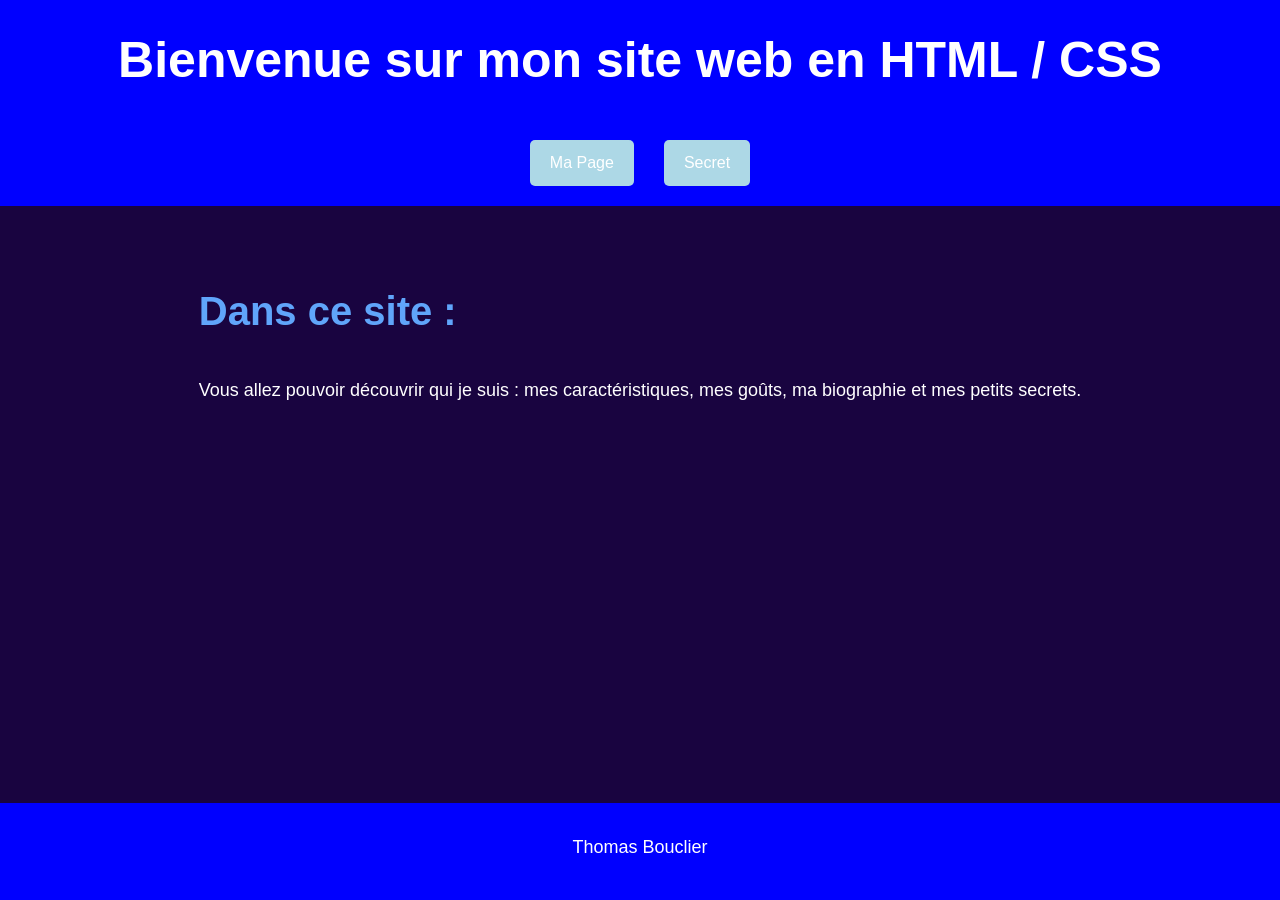
<file: index.html>
<!DOCTYPE html>
<html>
    <head>
        <meta charset="utf-8" />
		<link rel="stylesheet" href="style.css"/>
        <title>Accueil</title>
    </head>
	
	<body>
		<header>
			<h1>Bienvenue sur mon site web en 
			<abbr title="HyperText Markup Language">HTML</abbr>
			/
			<abbr title="Cascading Style Sheets">CSS</abbr></h1>
		</header>
		
		<header>
			<div id="menu">
				<div id="lienmenu">
					<a href="Mapage.html">Ma Page</a>
				</div>
				<div id="lienmenu">
					<a href="Secret.html">Secret</a>
				</div>
			</div>
		</header>
		
		<main>
			<div>
				<h2>Dans ce site :</h2>
				<p>
				Vous allez pouvoir découvrir qui je suis : mes caractéristiques, mes goûts, ma biographie et mes petits secrets.
				</p>
			</div>
		</main>
		
		<footer>
            <p>Thomas Bouclier</p>
        </footer>
		
	</body>
</file>
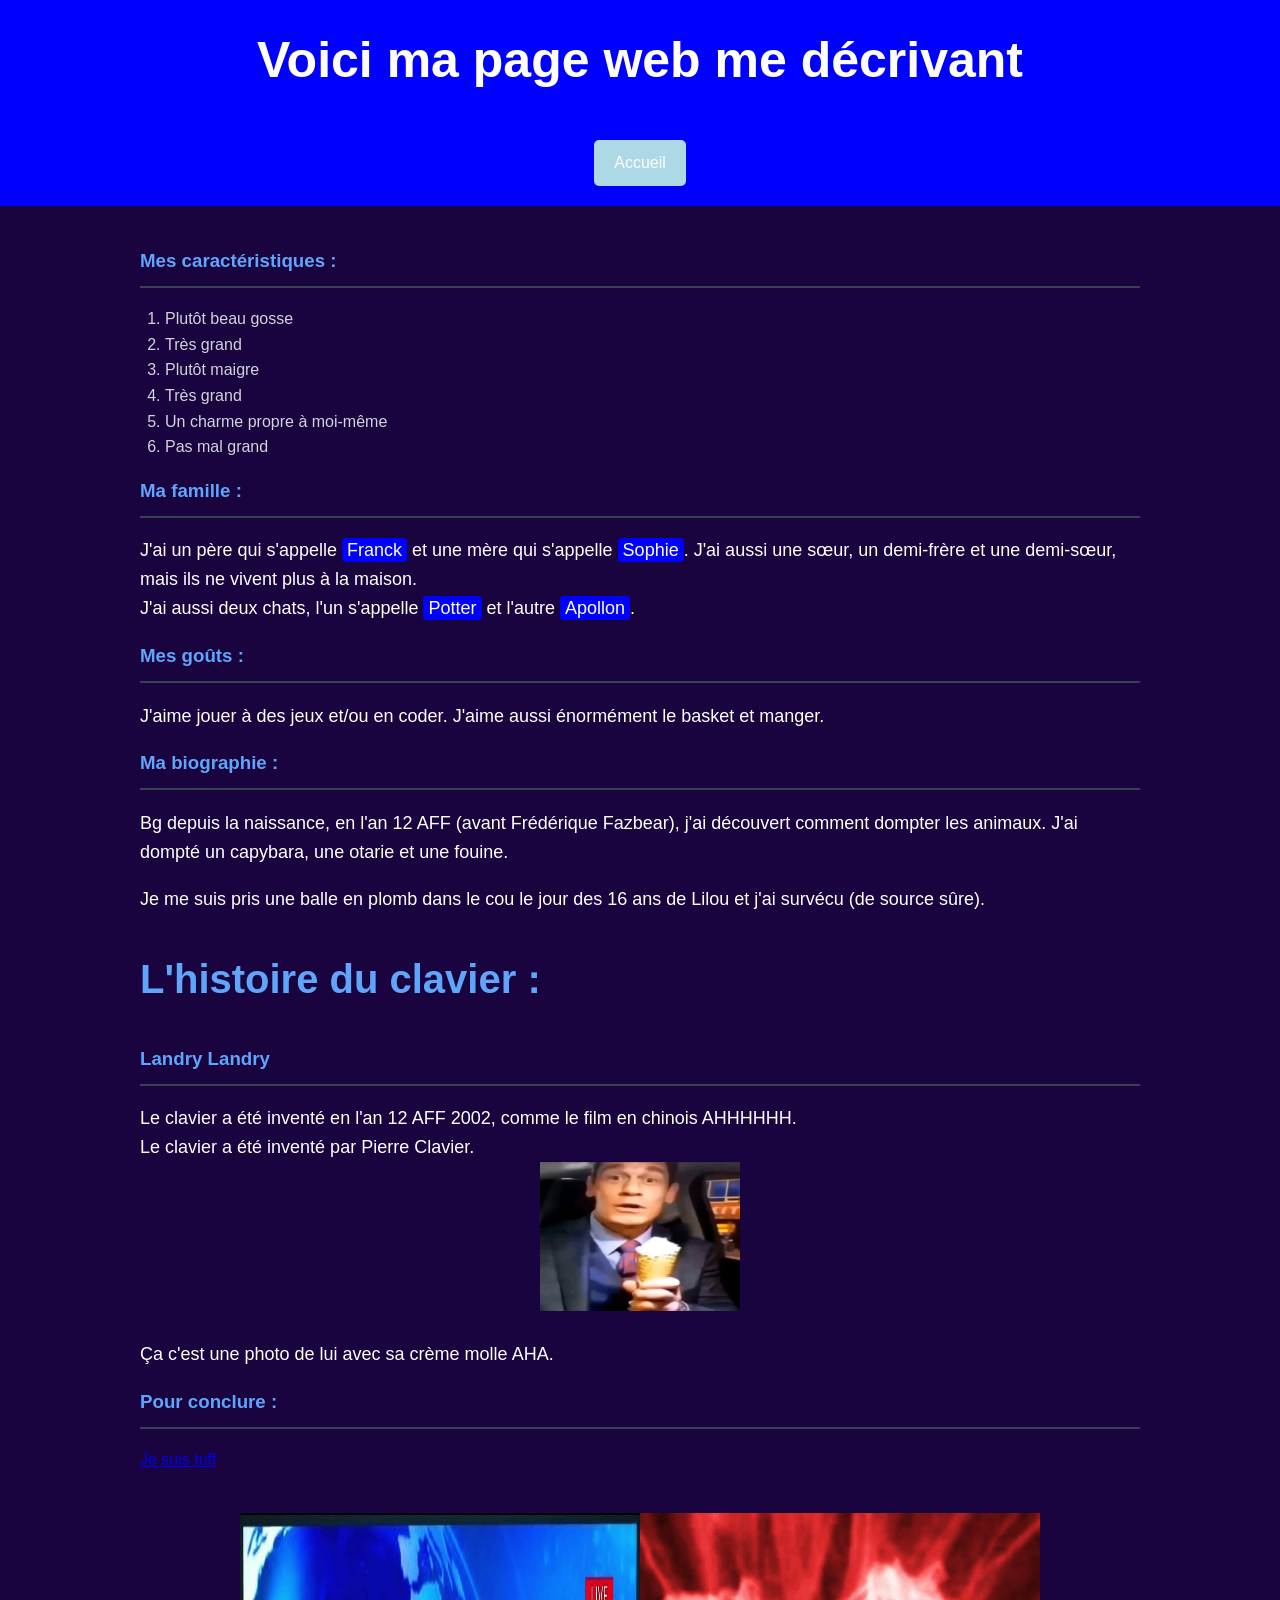
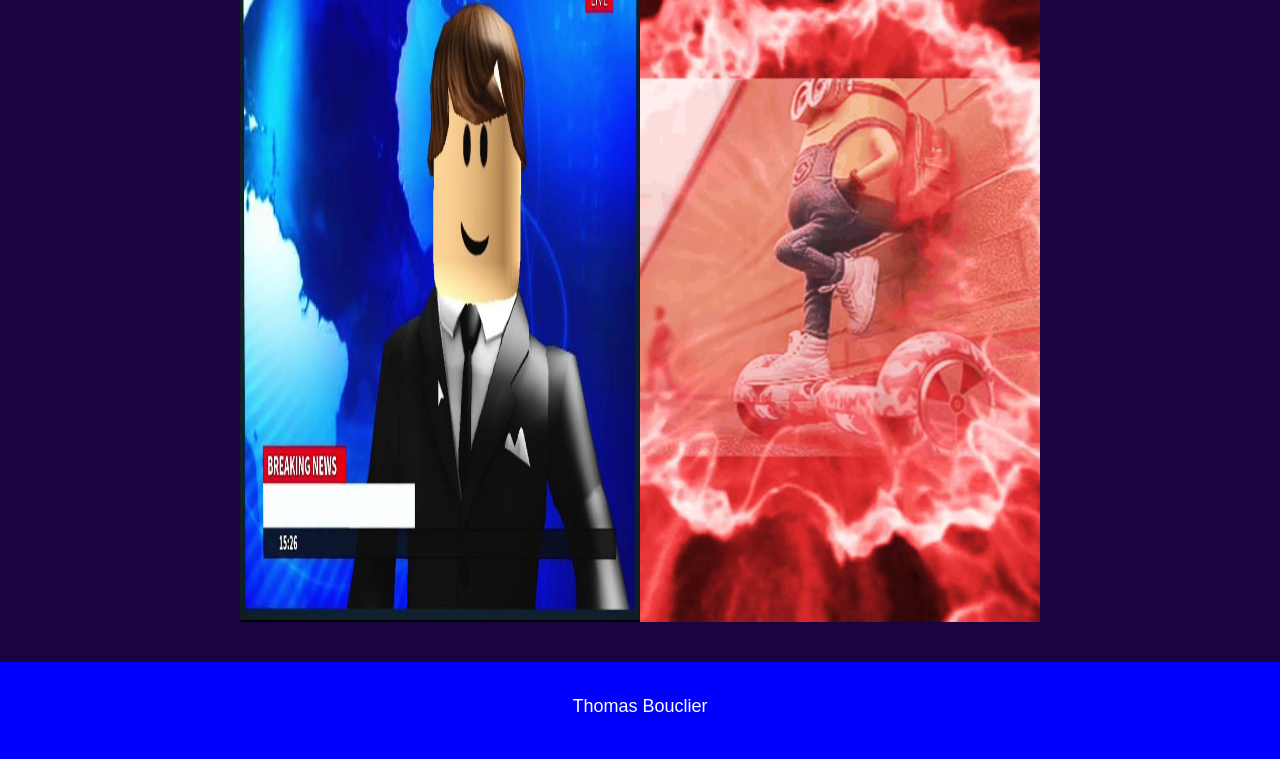
<file: Mapage.html>
<!DOCTYPE html>
<html>
    <head>
        <meta charset="utf-8" />
		<link rel="stylesheet" href="style.css"/>
        <title>Thomas Bouclier</title>
    </head>

    <body>
		<header>
			<h1>Voici ma page web me décrivant</h1>
		</header>
		
		<header>
			<div id="menu">
				<div id="lienmenu">
					<a href="index.html">Accueil</a>
			</div>
		</header>
		


		
		<main>
			<div>
				<h3> Mes caractéristiques : </h3>
				<ol>
					<li>Plutôt beau gosse</li>
					<li>Très grand</li>
					<li>Plutôt maigre</li>
					<li>Très grand</li>
					<li>Un charme propre à moi-même</li>
					<li>Pas mal grand</li>
				</ol>
			</div>
			
			<div>
				<h3>Ma famille :</h3>
				<p>
				J'ai un père qui s'appelle <span>Franck</span> et une mère qui s'appelle <span>Sophie</span>. J'ai aussi une sœur, un demi-frère et une demi-sœur, mais ils ne vivent plus à la maison.<br>
				J'ai aussi deux chats, l'un s'appelle <span>Potter</span> et l'autre <span>Apollon</span>.
				</p>
			</div>
			
			<div>
				<h3>Mes goûts :</h3>
				<p>J'aime jouer à des jeux et/ou en coder. J'aime aussi énormément le basket et manger.</p>
			</div>
			
			<div>
				<h3>Ma biographie :</h3>
				<p>
				Bg depuis la naissance, en l'an 12 AFF (avant Frédérique Fazbear), j'ai découvert comment dompter les animaux. J'ai dompté un capybara, une otarie et une fouine.
				</p>
				
				<p>
				Je me suis pris une balle en plomb dans le cou le jour des 16 ans de Lilou et j'ai survécu (de source sûre).
				</p>
			</div>
			
			<div>
			<h2>L'histoire du clavier :</h2>
			<h3>Landry Landry</h3>
			<p>
			Le clavier a été inventé en l'an 12 <abbr title="avant Frédérique Fazbear">AFF</abbr> 2002, comme le film en chinois AHHHHHH.<br>
			Le clavier a été inventé par Pierre Clavier.<br>
			<img src="images/image2.jpg" alt="Image2" class="image2">
			<br>Ça c'est une photo de lui avec sa crème molle AHA.
			</p>
			</div>
			<div>
				<h3>Pour conclure :</h3>
				<a href="https://gifdb.com/images/high/cat-fire-explosion-cdksjiwojy7bb9ba.webp">Je suis tuff</a>
			</div>
			
			<div id="images">
				<img src="images/image1.jpg" alt="Image1">
				<img src="gifs/minion.gif">
			</div>
		
		</main>
		
		<footer>
            <p>Thomas Bouclier</p>
        </footer>
    </body>
</html>
</file>
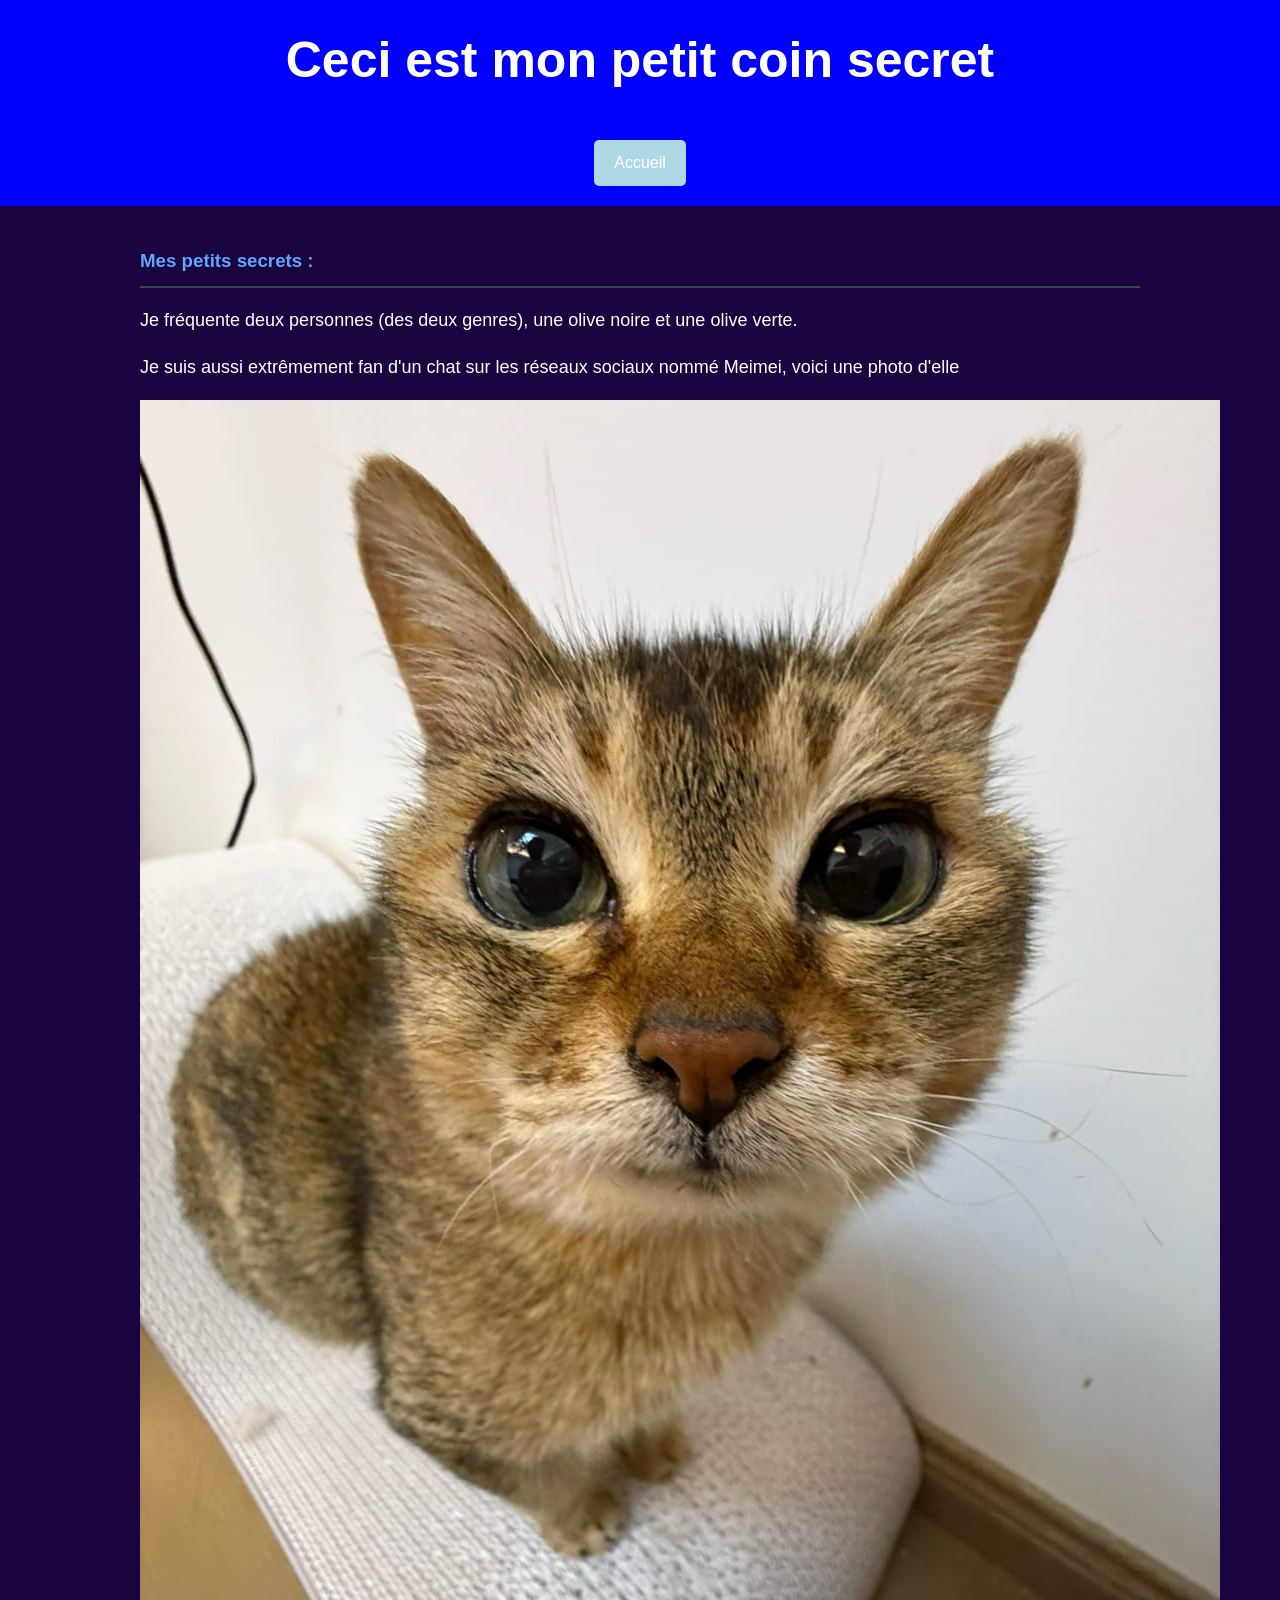
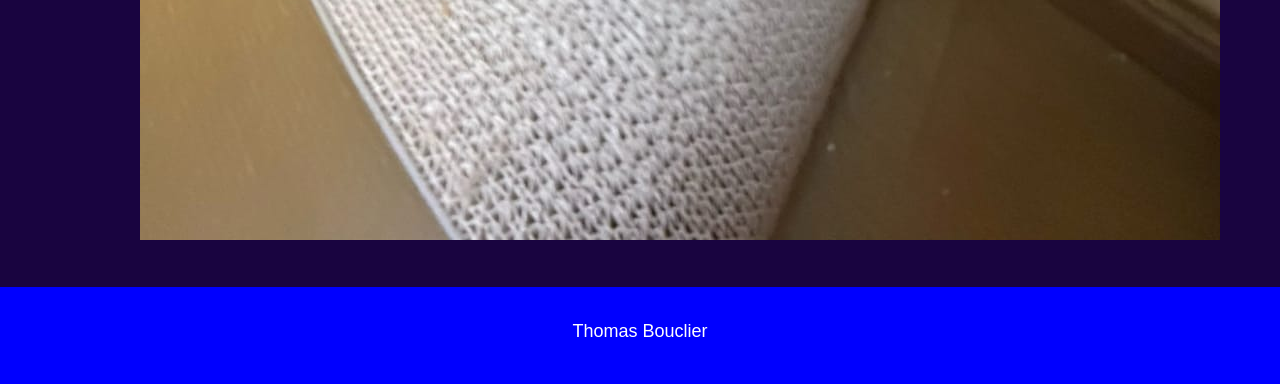
<file: Secret.html>
<!DOCTYPE html>
<html>
    <head>
        <meta charset="utf-8" />
		<link rel="stylesheet" href="style.css"/>
        <title>Secret</title>
    </head>

    <body>
		<header>
			<h1>Ceci est mon petit coin secret</h1>
		</header>
		
		<header>
			<div id="menu">
				<div id="lienmenu">
					<a href="index.html">Accueil</a>
			</div>
		</header>
		
		<main>
			<div>
				<h3> Mes petits secrets : </h3>
				<p>Je fréquente deux personnes (des deux genres), une olive noire et une olive verte.</p>
				<p>Je suis aussi extrêmement fan d'un chat sur les réseaux sociaux nommé Meimei, voici une photo d'elle</p>
				<img src="images/image3.jpg" alt="Image3">
			</div>
		</main>
		
		<footer>
            <p>Thomas Bouclier</p>
        </footer>
    </body>
</html>
</file>
<file: style.css>
body{
	margin:0;									/* Espace marge */
	font-family:Arial, sans-serif;
	background-color:#190440;
	color:white;
	line-height:1.6;							/* Espace retour ligne */
	min-height:100vh;
	display:flex;
    flex-direction:column;
}

header{
	text-align:center;
	padding:20px 20px;
	background:blue;
}

div {
    display:inline;
}

span{
	color:white;
    background-color:blue;
    padding:2px 5px;
    border-radius:4px;
}

h1{
	margin:0;
	font-size:50px;
	color:white;
}

h2{
	color:#60a5fa;
	font-size:40px;
}

h3{
	color:#60a5fa;
	border-bottom:2px solid #374151;
	padding-bottom:10px;
	margin-top:0;
}

p{
    margin-top:10px;
    font-size:18px;
}

#menu{
    display:flex;
    justify-content:center;
    gap:30px;
}

#lienmenu{
    background-color:lightblue;
    padding:10px 20px;
    border-radius:5px;
}

#lienmenu a{
    color:white;
    text-decoration:none;
}


main{
	flex:1;
    max-width:1000px;
	margin-top:40px;
	margin-bottom:40px;
	margin-left:auto;
	margin-right:auto;
}


ol{
    padding-left:25px;
    background:transparent;
    color:#d1d5db;
}

#images{
    display:flex;
    justify-content:center;
    flex-wrap:wrap;
    margin-top:40px;
}

#images img {
    width:400px;
}

.image2{
	display:block;
	margin-left:auto;
	margin-right:auto;
	width:200px;
}

abbr {
    text-decoration:none;
}

footer{
	text-align:center;
    padding:20px;
    background:blue;
}
</file>
